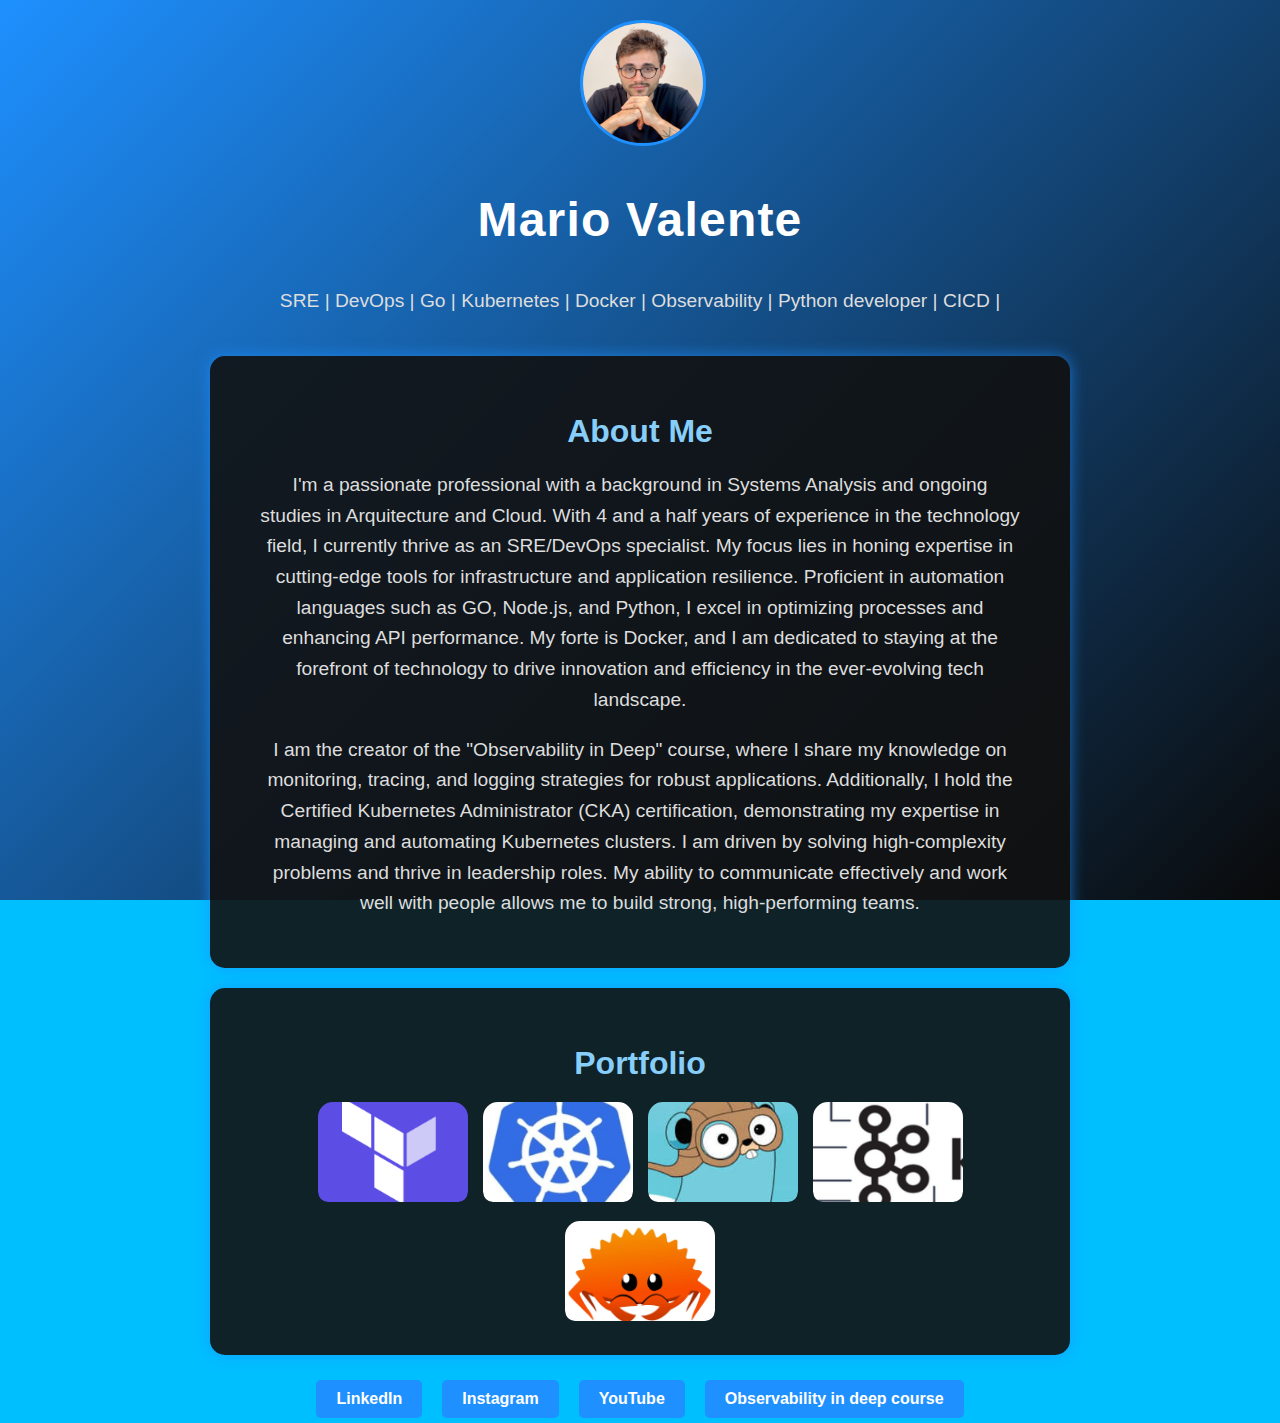
<file: docs/index.html>
<!DOCTYPE html>
<html lang="en">
<head>
    <meta charset="UTF-8">
    <meta name="viewport" content="width=device-width, initial-scale=1.0">
    <title>Mario Valente - SRE & DevOps</title>
    <link rel="stylesheet" href="./css/styles.css">
    <link rel="icon" type="image/png" href="./images/profile.png">

</head>
<body>
    <div class="profile">
        <img src="./images/profile.png" alt="Mario Valente" class="profile-image">
    </div>
    <h1>Mario Valente</h1>
    <p>SRE | DevOps | Go | Kubernetes | Docker | Observability | Python developer | CICD | </p>

    <section class="description">
        <h2>About Me</h2>
        <p>
            I'm a passionate professional with a background in Systems Analysis and ongoing studies in Arquitecture and Cloud.
            With 4 and a half years of experience in the technology field, I currently thrive as an SRE/DevOps specialist.
            My focus lies in honing expertise in cutting-edge tools for infrastructure and application resilience.
            Proficient in automation languages such as GO, Node.js, and Python, I excel in optimizing processes and enhancing API performance.
            My forte is Docker, and I am dedicated to staying at the forefront of technology to drive innovation and efficiency in the ever-evolving tech landscape.
        </p>
        <p>
            I am the creator of the "Observability in Deep" course, where I share my knowledge on monitoring, tracing, and logging strategies for robust applications.
            Additionally, I hold the Certified Kubernetes Administrator (CKA) certification, demonstrating my expertise in managing and automating Kubernetes clusters.
            I am driven by solving high-complexity problems and thrive in leadership roles. My ability to communicate effectively and work well with people allows me to build strong, high-performing teams.
        </p>
    </section>
    <section class="portfolio">
        <h2>Portfolio</h2>
        <div class="portfolio-gallery">
            <a href="https://github.com/Mario-Valente/treinamento-terraform" target="_blank">
                <img src="./images/terraform.png" alt="Lab 1">
            </a>
            <a href="https://meu-laboratorio2.com" target="_blank">
                <img src="./images/k8s.png" alt="Lab 2">
            </a>
            <a href="https://github.com/Mario-Valente/shenlong" target="_blank">
                <img src="./images/golang.png" alt="Lab 3">
            </a>
            <a href="https://github.com/Mario-Valente/strimzi-poc" target="_blank">
                <img src="./images/kafka.png" alt="Lab 4">
            </a>
            <a href="https://github.com/Mario-Valente/probe-api"
                target="_blank">
                 <img src="./images/rust.png" alt="Lab 5">
            </a>
        </div>
    </section>

    <div class="links">
        <a href="https://www.linkedin.com/in/mario-barbosa-valent/" target="_blank">LinkedIn</a>
        <a href="https://www.instagram.com/mariovalente.dev/" target="_blank">Instagram</a>
        <a href="https://www.youtube.com/@MarioValente-jc3tc" target="_blank">YouTube</a>
        <a href="https://observabilityindeep.com.br" target="_blank">Observability in deep course</a>
    </div>
</body>
</html>
</file>
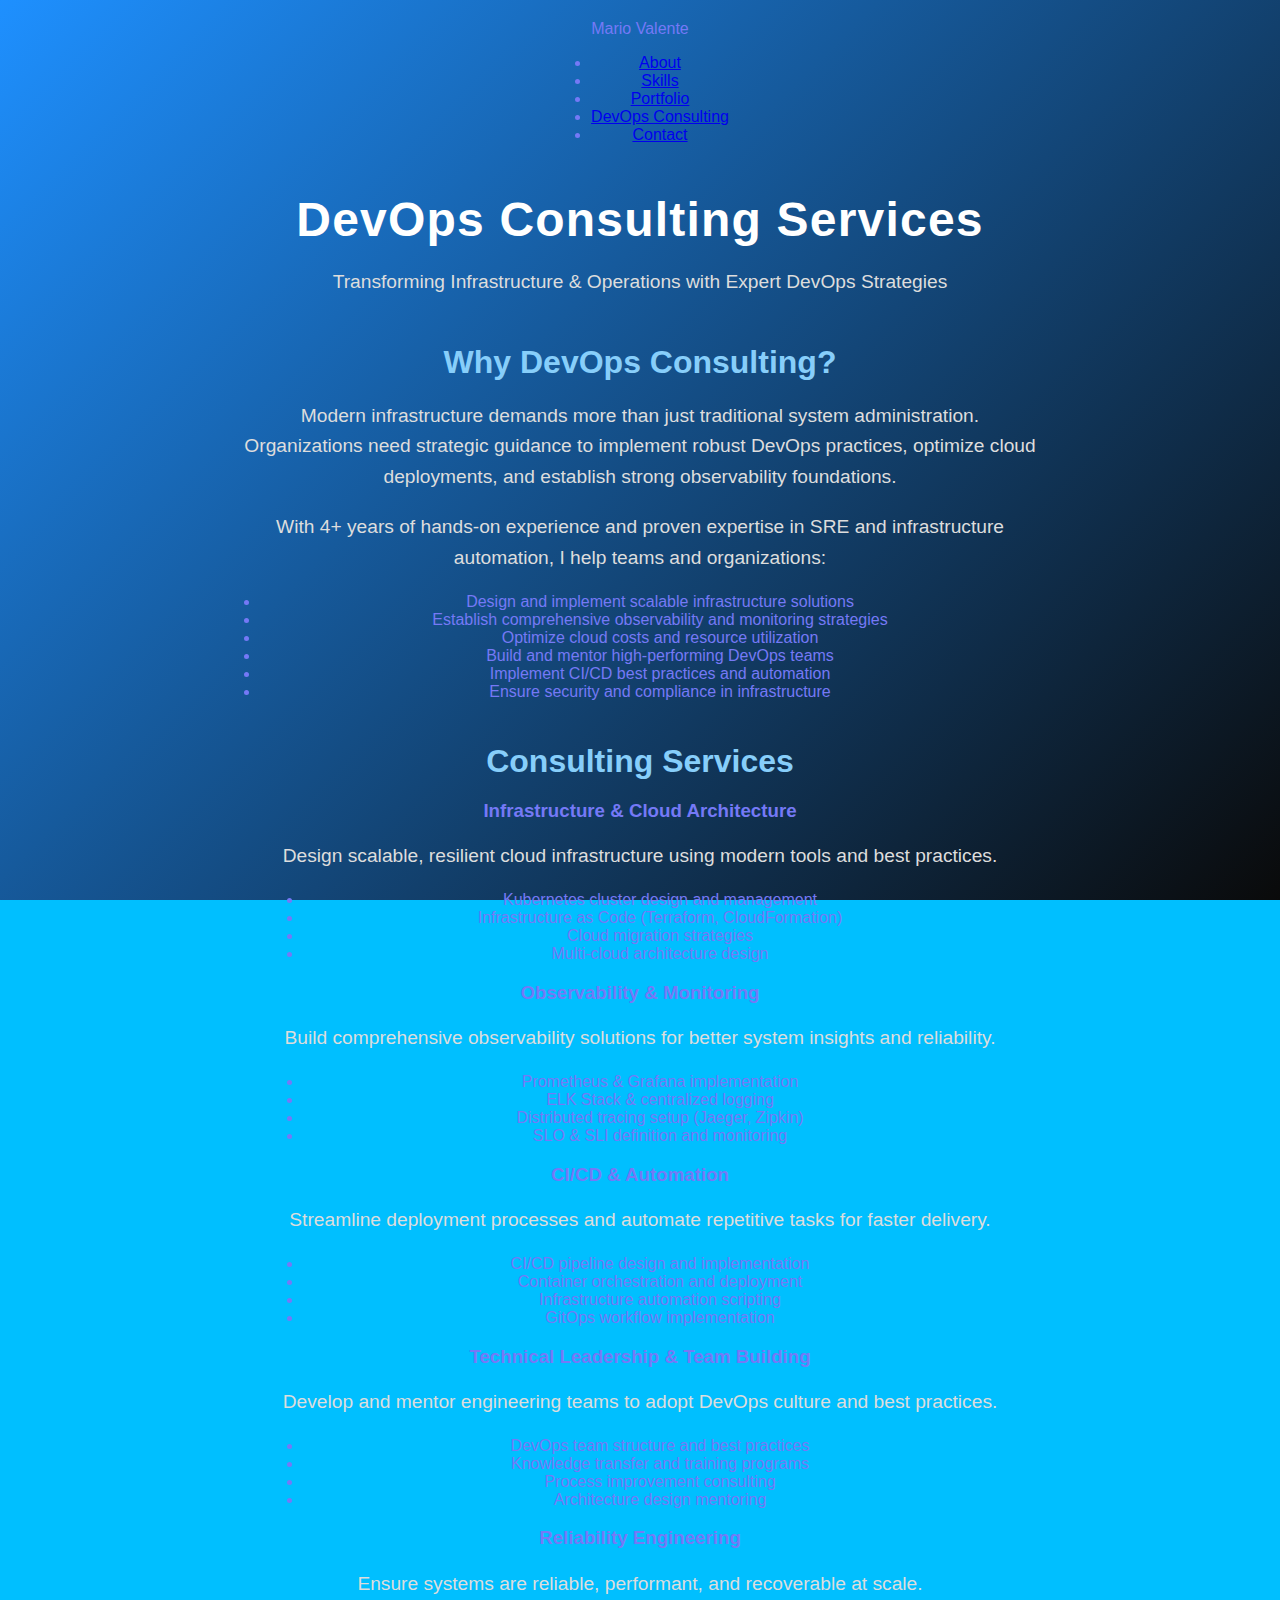
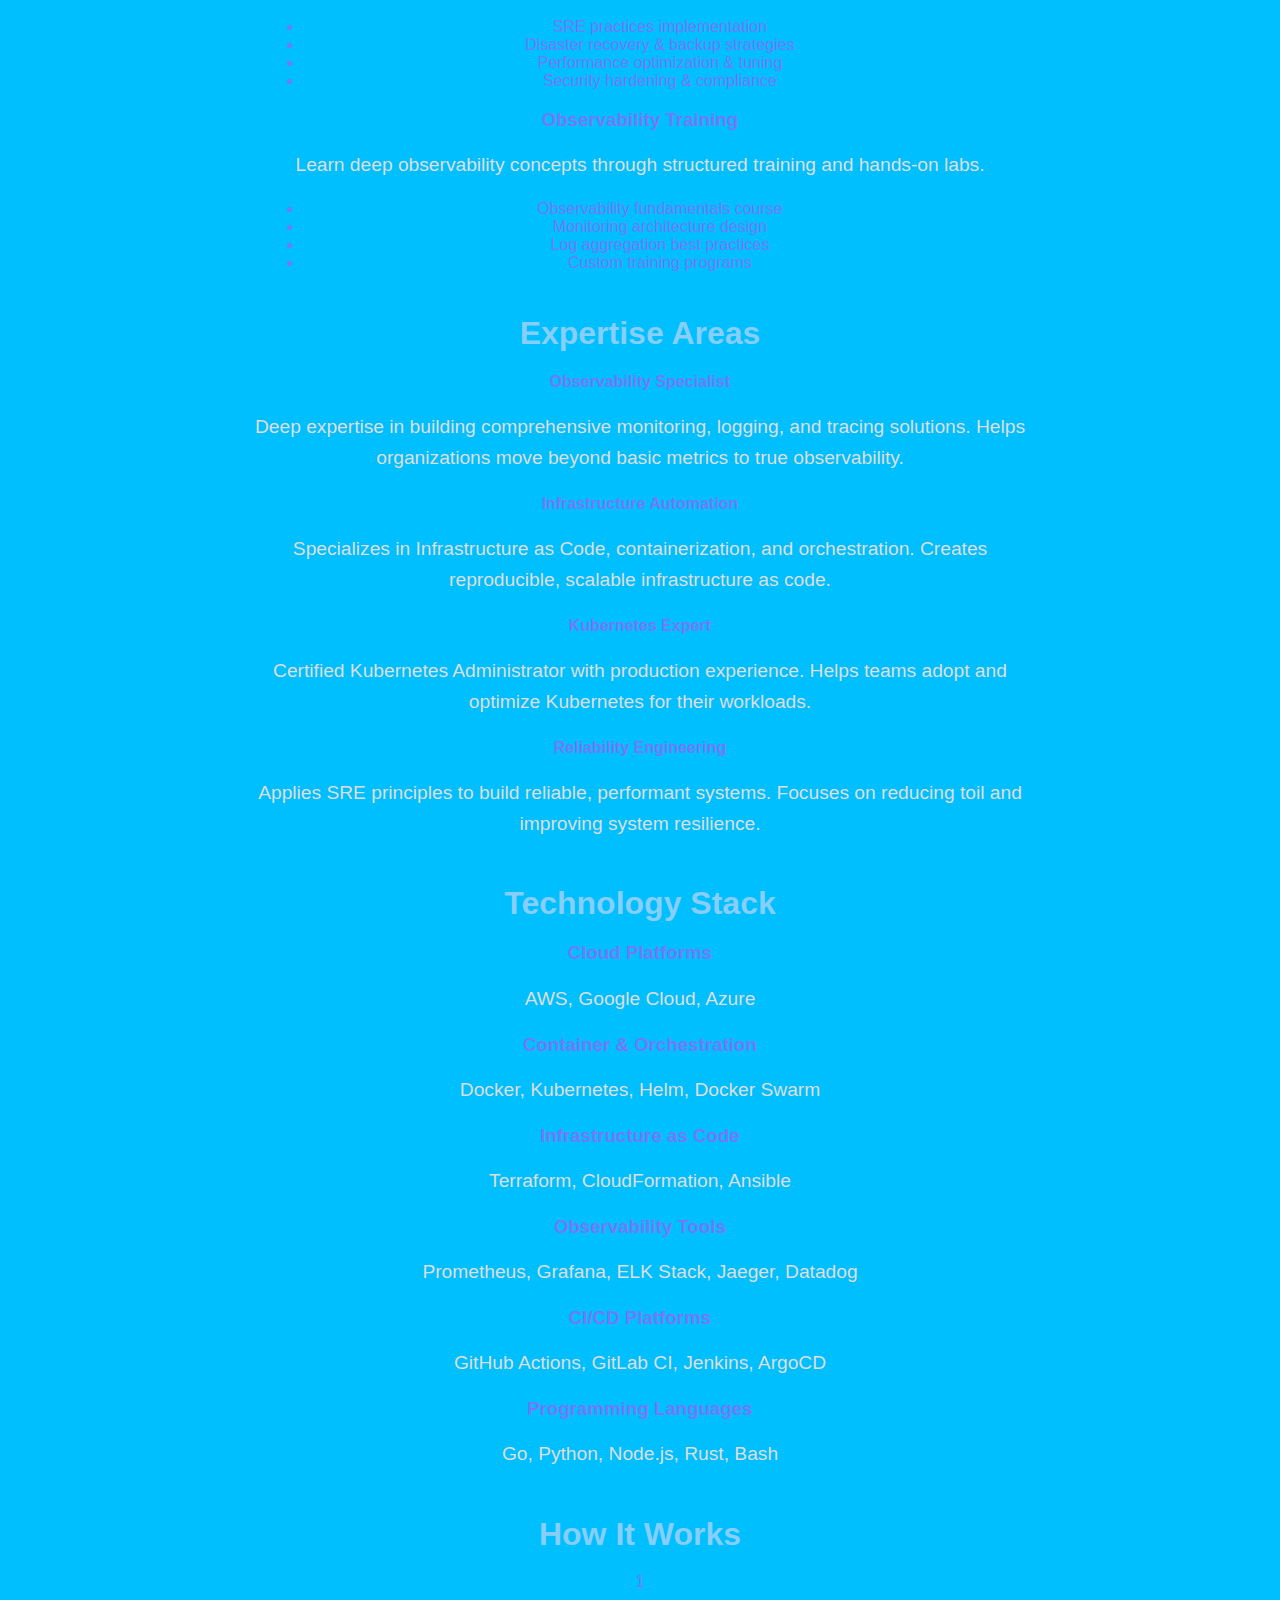
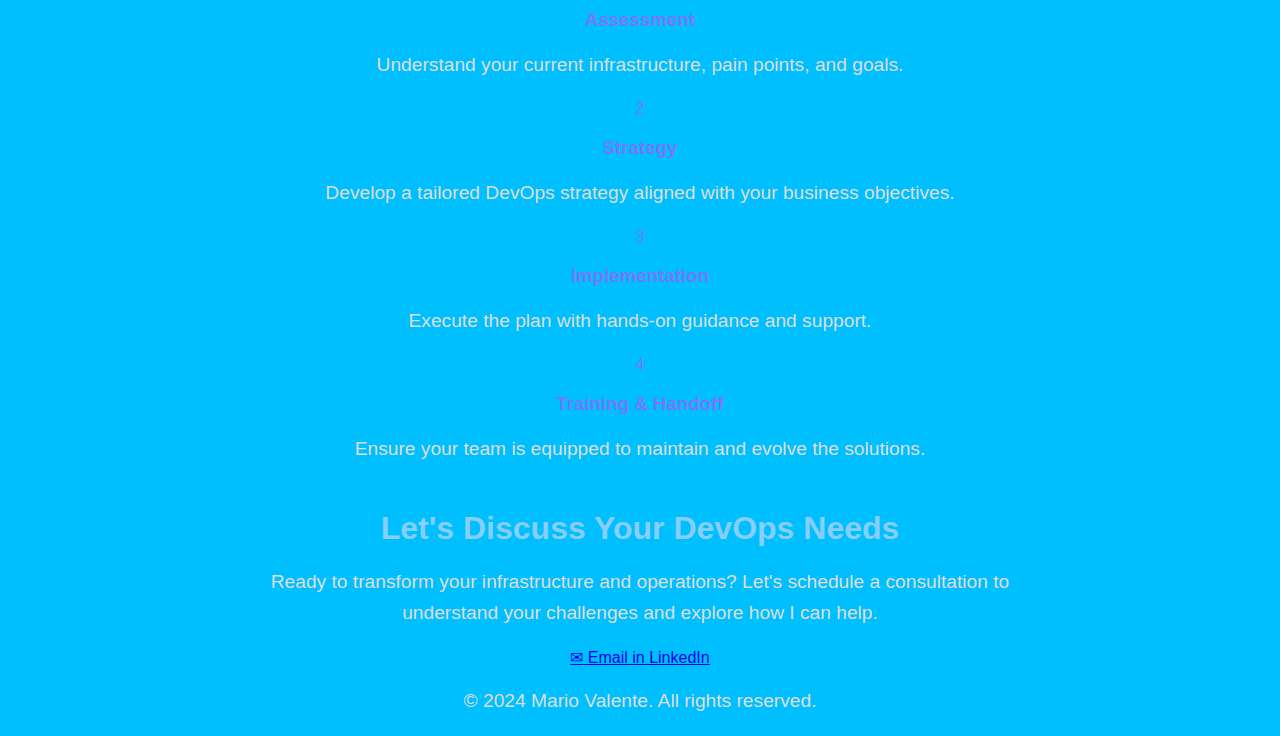
<file: docs/devops-consulting.html>
<!DOCTYPE html>
<html lang="en">
<head>
    <meta charset="UTF-8">
    <meta name="viewport" content="width=device-width, initial-scale=1.0">
    <title>DevOps Consulting - Mario Valente</title>
    <link rel="stylesheet" href="./css/styles.css">
    <link rel="rel" type="image/png" href="./images/profile.png">
</head>
<body>
    <nav class="navbar">
        <div class="nav-container">
            <div class="nav-logo">Mario Valente</div>
            <ul class="nav-menu">
                <li><a href="./index.html#about">About</a></li>
                <li><a href="./index.html#skills">Skills</a></li>
                <li><a href="./index.html#portfolio">Portfolio</a></li>
                <li><a href="./devops-consulting.html">DevOps Consulting</a></li>
                <li><a href="./index.html#contact">Contact</a></li>
            </ul>
        </div>
    </nav>

    <div class="hero">
        <h1>DevOps Consulting Services</h1>
        <p class="subtitle">Transforming Infrastructure & Operations with Expert DevOps Strategies</p>
    </div>

    <section class="consulting-intro">
        <h2>Why DevOps Consulting?</h2>
        <p>
            Modern infrastructure demands more than just traditional system administration.
            Organizations need strategic guidance to implement robust DevOps practices,
            optimize cloud deployments, and establish strong observability foundations.
        </p>
        <p>
            With 4+ years of hands-on experience and proven expertise in SRE and infrastructure automation,
            I help teams and organizations:
        </p>
        <ul class="benefits-list">
            <li>Design and implement scalable infrastructure solutions</li>
            <li>Establish comprehensive observability and monitoring strategies</li>
            <li>Optimize cloud costs and resource utilization</li>
            <li>Build and mentor high-performing DevOps teams</li>
            <li>Implement CI/CD best practices and automation</li>
            <li>Ensure security and compliance in infrastructure</li>
        </ul>
    </section>

    <section class="consulting-services">
        <h2>Consulting Services</h2>
        <div class="services-grid">
            <div class="service-card">
                <h3>Infrastructure & Cloud Architecture</h3>
                <p>Design scalable, resilient cloud infrastructure using modern tools and best practices.</p>
                <ul>
                    <li>Kubernetes cluster design and management</li>
                    <li>Infrastructure as Code (Terraform, CloudFormation)</li>
                    <li>Cloud migration strategies</li>
                    <li>Multi-cloud architecture design</li>
                </ul>
            </div>

            <div class="service-card">
                <h3>Observability & Monitoring</h3>
                <p>Build comprehensive observability solutions for better system insights and reliability.</p>
                <ul>
                    <li>Prometheus & Grafana implementation</li>
                    <li>ELK Stack & centralized logging</li>
                    <li>Distributed tracing setup (Jaeger, Zipkin)</li>
                    <li>SLO & SLI definition and monitoring</li>
                </ul>
            </div>

            <div class="service-card">
                <h3>CI/CD & Automation</h3>
                <p>Streamline deployment processes and automate repetitive tasks for faster delivery.</p>
                <ul>
                    <li>CI/CD pipeline design and implementation</li>
                    <li>Container orchestration and deployment</li>
                    <li>Infrastructure automation scripting</li>
                    <li>GitOps workflow implementation</li>
                </ul>
            </div>

            <div class="service-card">
                <h3>Technical Leadership & Team Building</h3>
                <p>Develop and mentor engineering teams to adopt DevOps culture and best practices.</p>
                <ul>
                    <li>DevOps team structure and best practices</li>
                    <li>Knowledge transfer and training programs</li>
                    <li>Process improvement consulting</li>
                    <li>Architecture design mentoring</li>
                </ul>
            </div>

            <div class="service-card">
                <h3>Reliability Engineering</h3>
                <p>Ensure systems are reliable, performant, and recoverable at scale.</p>
                <ul>
                    <li>SRE practices implementation</li>
                    <li>Disaster recovery & backup strategies</li>
                    <li>Performance optimization & tuning</li>
                    <li>Security hardening & compliance</li>
                </ul>
            </div>

            <div class="service-card">
                <h3>Observability Training</h3>
                <p>Learn deep observability concepts through structured training and hands-on labs.</p>
                <ul>
                    <li>Observability fundamentals course</li>
                    <li>Monitoring architecture design</li>
                    <li>Log aggregation best practices</li>
                    <li>Custom training programs</li>
                </ul>
            </div>
        </div>
    </section>

    <section class="expertise-areas">
        <h2>Expertise Areas</h2>
        <div class="expertise-grid">
            <div class="expertise-card">
                <h4>Observability Specialist</h4>
                <p>
                    Deep expertise in building comprehensive monitoring, logging, and tracing solutions.
                    Helps organizations move beyond basic metrics to true observability.
                </p>
            </div>
            <div class="expertise-card">
                <h4>Infrastructure Automation</h4>
                <p>
                    Specializes in Infrastructure as Code, containerization, and orchestration.
                    Creates reproducible, scalable infrastructure as code.
                </p>
            </div>
            <div class="expertise-card">
                <h4>Kubernetes Expert</h4>
                <p>
                    Certified Kubernetes Administrator with production experience.
                    Helps teams adopt and optimize Kubernetes for their workloads.
                </p>
            </div>
            <div class="expertise-card">
                <h4>Reliability Engineering</h4>
                <p>
                    Applies SRE principles to build reliable, performant systems.
                    Focuses on reducing toil and improving system resilience.
                </p>
            </div>
        </div>
    </section>

    <section class="tech-stack">
        <h2>Technology Stack</h2>
        <div class="tech-categories">
            <div class="tech-category">
                <h3>Cloud Platforms</h3>
                <p>AWS, Google Cloud, Azure</p>
            </div>
            <div class="tech-category">
                <h3>Container & Orchestration</h3>
                <p>Docker, Kubernetes, Helm, Docker Swarm</p>
            </div>
            <div class="tech-category">
                <h3>Infrastructure as Code</h3>
                <p>Terraform, CloudFormation, Ansible</p>
            </div>
            <div class="tech-category">
                <h3>Observability Tools</h3>
                <p>Prometheus, Grafana, ELK Stack, Jaeger, Datadog</p>
            </div>
            <div class="tech-category">
                <h3>CI/CD Platforms</h3>
                <p>GitHub Actions, GitLab CI, Jenkins, ArgoCD</p>
            </div>
            <div class="tech-category">
                <h3>Programming Languages</h3>
                <p>Go, Python, Node.js, Rust, Bash</p>
            </div>
        </div>
    </section>

    <section class="how-it-works">
        <h2>How It Works</h2>
        <div class="process-steps">
            <div class="step">
                <div class="step-number">1</div>
                <h3>Assessment</h3>
                <p>Understand your current infrastructure, pain points, and goals.</p>
            </div>
            <div class="step">
                <div class="step-number">2</div>
                <h3>Strategy</h3>
                <p>Develop a tailored DevOps strategy aligned with your business objectives.</p>
            </div>
            <div class="step">
                <div class="step-number">3</div>
                <h3>Implementation</h3>
                <p>Execute the plan with hands-on guidance and support.</p>
            </div>
            <div class="step">
                <div class="step-number">4</div>
                <h3>Training & Handoff</h3>
                <p>Ensure your team is equipped to maintain and evolve the solutions.</p>
            </div>
        </div>
    </section>

    <section id="contact" class="contact-section">
        <h2>Let's Discuss Your DevOps Needs</h2>
        <p>
            Ready to transform your infrastructure and operations?
            Let's schedule a consultation to understand your challenges and explore how I can help.
        </p>
        <div class="contact-methods">
            <a href="mailto:mariobarbosavalente@gmail.com" class="contact-btn email-btn">
                <span class="btn-icon">✉</span> Email
            </a>
            <a href="https://www.linkedin.com/in/mario-barbosa-valent/" target="_blank" class="contact-btn linkedin-btn">
                <span class="btn-icon">in</span> LinkedIn
            </a>
        </div>
    </section>

    <footer class="footer">
        <p>&copy; 2024 Mario Valente. All rights reserved.</p>
    </footer>
</body>
</html>
</file>
<file: docs/css/styles.css>
html, body {
    height: 100%;
    margin: 0;
    padding: 0;
}

body {
    font-family: 'Segoe UI', Tahoma, Geneva, Verdana, sans-serif;
    text-align: center;
    background: linear-gradient(135deg, #1e90ff, #0a0a0a);
    background-repeat: repeat;
    background-color:#00bfff;
    background-attachment: fixed;
    background-size: cover;
    color: #7579f6;
    padding: 20px;
    display: flex;
    flex-direction: column;
    align-items: center;
    justify-content: flex-start;
}

h1 {
    color: #ffffff;
    font-size: 3em;
    margin-bottom: 20px;
    letter-spacing: 1.2px;
}

p {
    font-size: 1.2em;
    color: #dddddd;
    line-height: 1.6;
    max-width: 800px;
    margin: 1em auto;
    padding: 0 20px;
}

.description, .portfolio {
    background-color: rgba(17, 17, 17, 0.9);
    padding: 30px;
    margin-top: 20px;
    border-radius: 15px;
    max-width: 90%;
    width: 800px;
    box-shadow: 0 0 15px rgba(30, 144, 255, 0.7);
}

h2 {
    color: #87cefa;
    font-size: 2em;
    margin-bottom: 20px;
}

.portfolio-gallery {
    display: flex;
    flex-wrap: wrap;
    justify-content: center;
    gap: 15px;
    margin-top: 20px;
}

.portfolio-gallery a {
    border-radius: 15px;
    overflow: hidden;
    transition: transform 0.4s ease, box-shadow 0.4s ease;
}

.portfolio-gallery a:hover {
    transform: translateY(-10px) scale(1.05);
    box-shadow: 0 5px 20px rgba(30, 144, 255, 0.7);
}

.portfolio-gallery img {
    width: 150px;
    height: 100px;
    object-fit: cover;
    border-radius: 10px;
}

.links {
    display: flex;
    flex-wrap: wrap;
    justify-content: center;
    gap: 10px;
    margin-top: 20px;
}

.links a {
    margin: 5px;
    padding: 10px 20px;
    background-color: #1e90ff;
    color: #ffffff;
    text-decoration: none;
    border-radius: 5px;
    font-size: 1em;
    font-weight: bold;
    transition: background-color 0.3s ease;
}

.links a:hover {
    background-color: #00bfff;
}

.profile {
    width: 120px;
    height: 120px;
    margin-bottom: 20px;
}

.profile-image {
    width: 100%;
    height: 100%;
    border-radius: 50%;
    border: 3px solid #1e90ff;
}

.skills ul {
    display: grid;
    grid-template-columns: repeat(auto-fit, minmax(150px, 1fr));
    gap: 15px;
    list-style-type: none;
    padding: 0;
    margin: 0 auto;
    max-width: 800px;
}

.skills li {
    font-size: 1.2em;
    color: #eeeeee;
    background-color: rgba(51, 51, 51, 0.8);
    padding: 12px;
    border-radius: 10px;
    text-align: center;
    transition: background-color 0.3s ease;
}

.skills li:hover {
    background-color: #2f4f4f;
}

/* Media Queries */
@media (max-width: 768px) {
    h1 {
        font-size: 2.5em;
    }

    .description, .portfolio {
        padding: 20px;
    }

    .portfolio-gallery img {
        width: 120px;
        height: 80px;
    }

    .links a {
        padding: 8px 16px;
        font-size: 0.9em;
    }

    .profile {
        width: 100px;
        height: 100px;
    }

    .skills li {
        font-size: 1em;
        padding: 10px;
    }
}

@media (max-width: 480px) {
    h1 {
        font-size: 2em;
    }

    p {
        font-size: 0.9em;
    }

    .description, .portfolio {
        padding: 15px;
    }

    .portfolio-gallery img {
        width: 100px;
        height: 70px;
    }

    .links a {
        padding: 6px 12px;
        font-size: 0.8em;
    }

    .profile {
        width: 80px;
        height: 80px;
    }

    .skills li {
        font-size: 0.9em;
        padding: 8px;
    }
}
</file>
